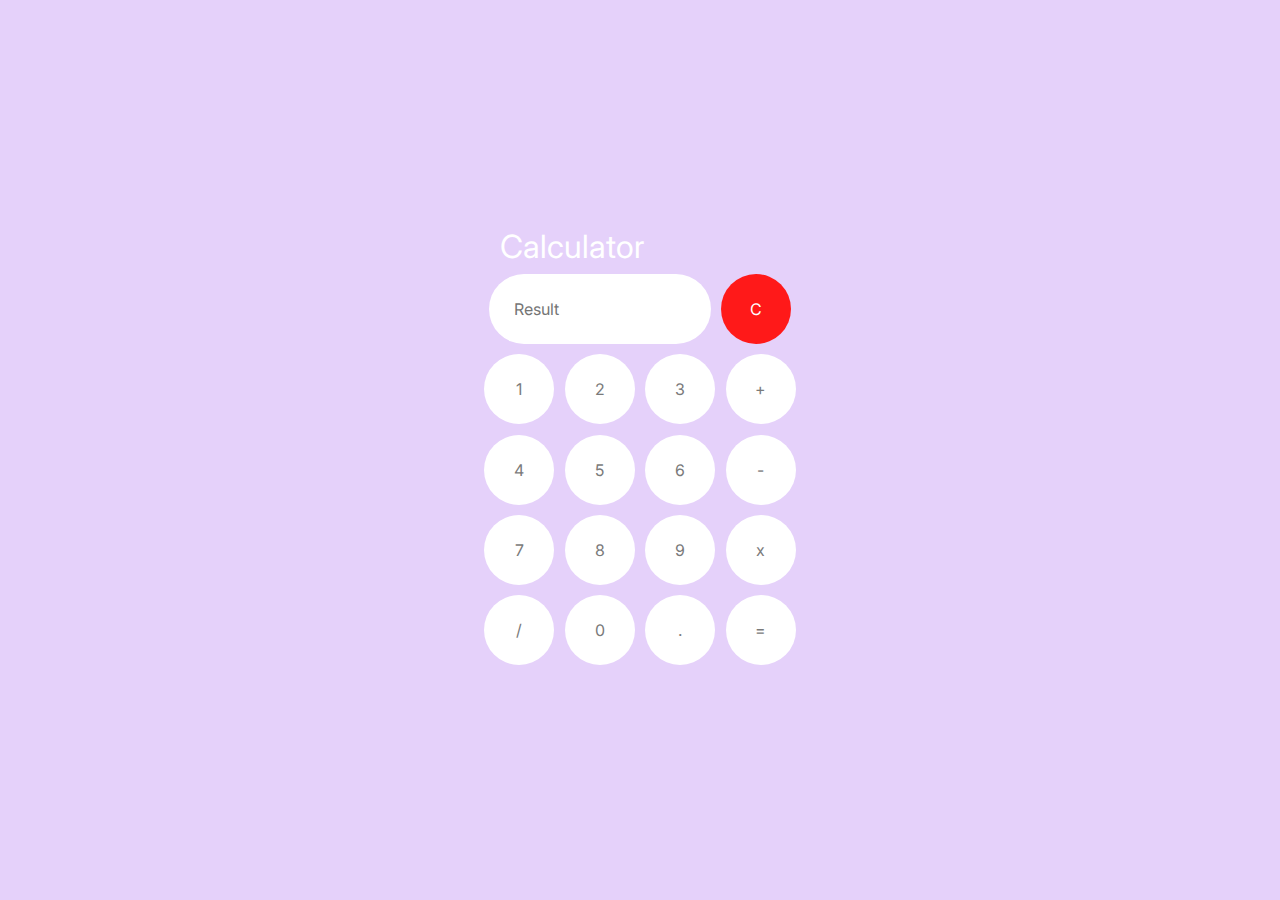
<file: oibsip_Task 1/index.html>
<!DOCTYPE html>
<html lang="en">

<head>
  <meta charset="utf-8" />
  <meta http-equiv="X-UA-Compatible" content="IE=edge" />
  <title>Calculator</title>
  <meta name="description" content="Simple Calculator With Dark Mode." />
  <meta name="viewport" content="width=device-width, initial-scale=1" />
  <link rel="icon" type="image/x-icon" href="assets/calculator.ico">
  <link rel="stylesheet" href="light.css" id="theme" />
  <link rel="preconnect" href="https://fonts.googleapis.com">
  <link rel="preconnect" href="https://fonts.gstatic.com" crossorigin>
  <link href="https://fonts.googleapis.com/css2?family=Inter:wght@300;400&display=swap" rel="stylesheet">
</head>

<body>
  <div class="wrapper">
    <div class="container">
      <div class="header-container">
        <!-- This heading also notifies about the theme change.-->
        <h1 id="toast"style="color:white;"> Calculator</h1>
        
      </div>
      <div class="first-row">
        <input type="text" name="result" id="result" placeholder="Result" readonly />
        <input type="button" value="C" onclick="result.value=''" id="clear-button" />
      </div>
      <div class="second-row">
        <input type="button" value="1" onclick="liveScreen(1)" />
        <input type="button" value="2" onclick="liveScreen(2)" />
        <input type="button" value="3" onclick="liveScreen(3)" />
        <input type="button" value="+" onclick="liveScreen('+')" />
      </div>
      <div class="third-row">
        <input type="button" value="4" onclick=" liveScreen(4)" />
        <input type="button" value="5" onclick=" liveScreen(5)" />
        <input type="button" value="6" onclick=" liveScreen(6)" />
        <input type="button" value="-" onclick="liveScreen('-')" />
      </div>
      <div class="fourth-row">
        <input type="button" value="7" onclick="liveScreen(7)" />
        <input type="button" value="8" onclick="liveScreen(8)" />
        <input type="button" value="9" onclick=" liveScreen(9)" />
        <input type="button" value="x" onclick="liveScreen('*')" />
      </div>
      <div class="fifth-row">
        <input type="button" value="/" onclick="liveScreen('/')" />
        <input type="button" value="0" onclick="liveScreen(0)" />
        <input type="button" value="." onclick="liveScreen('.')" />
        <input type="button" value="=" onclick="calculate(result.value)" />
      </div>
    </div>
  </div>
  <script src="calc.js">
  </script>
</body>

</html>
</file>
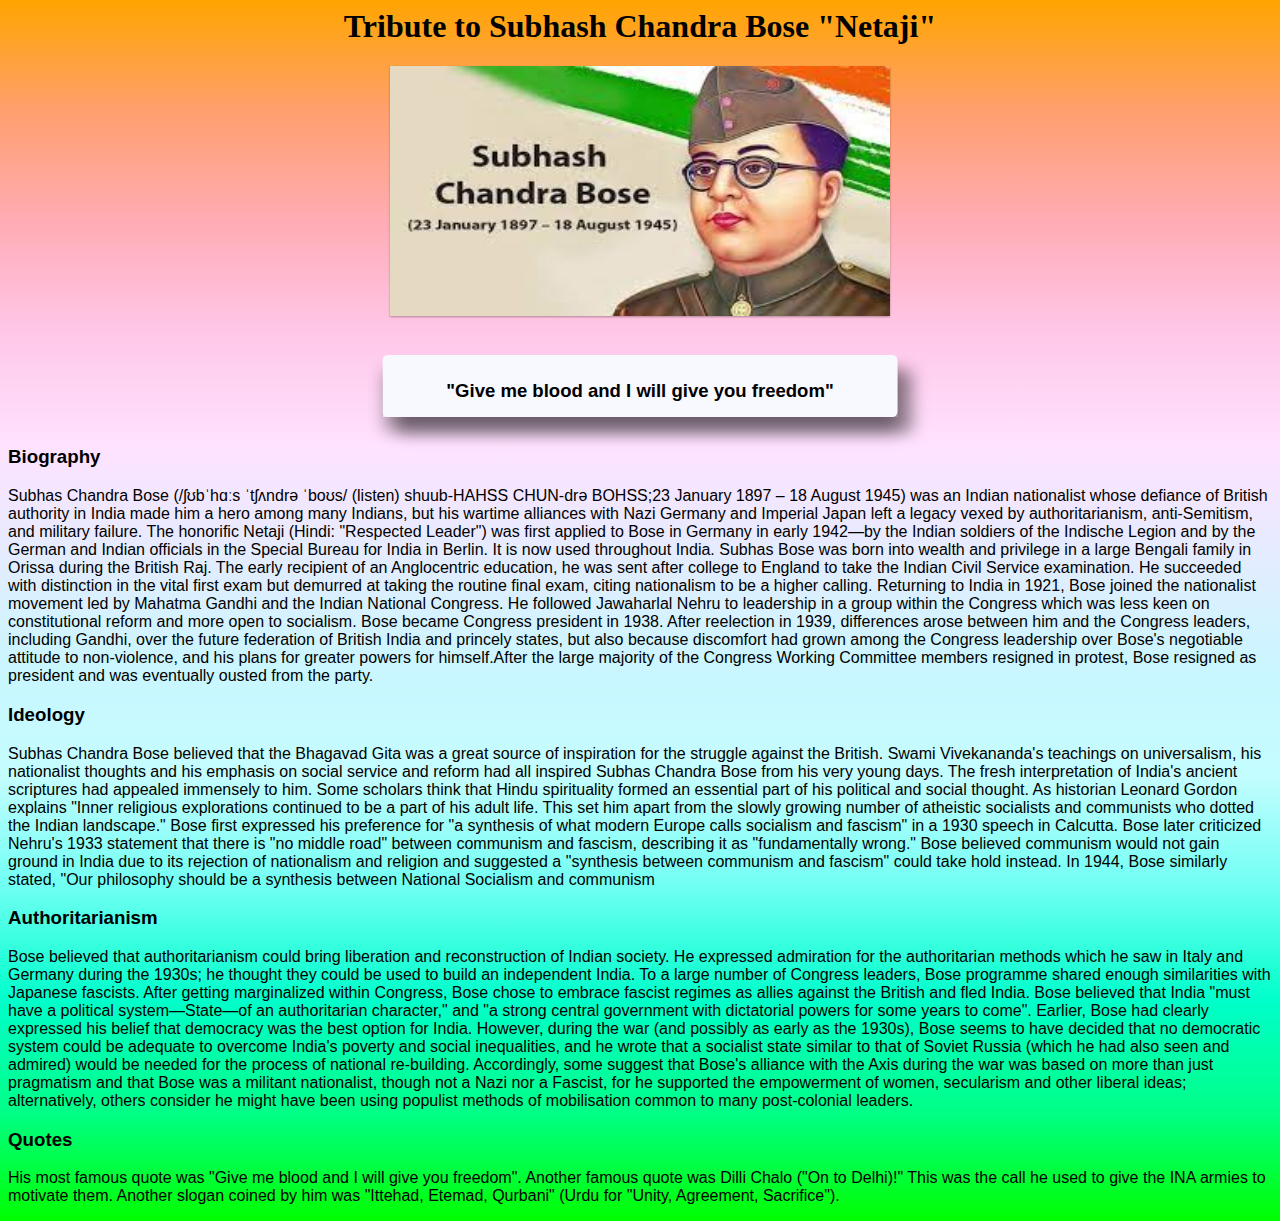
<file: oibsip_Task 2/index.html>
<html lang="en">

<head>
    <meta charset="UTF-8">
    <meta http-equiv="X-UA-Compatible" content="IE=edge">
    <meta name="viewport" content="width=device-width, initial-scale=1.0">
    <title>Tribute Page</title>
    <link rel="stylesheet" href="style.css">
</head>

<body>
    <center>
        <h1>Tribute to Subhash Chandra Bose "Netaji"</h1>
        <img  class="lift-animation" id="image" src="scb.jpg" height="250" width="500">
        <blockquote class="lift-animation">
            <h2 >"Give me blood and I will give you freedom"</h2>
        </blockquote>
        
    </center><div class="bio">
    <h3>Biography</h3>
    <p class="bio">Subhas Chandra Bose (/ʃʊbˈhɑːs ˈtʃʌndrə ˈboʊs/ (listen) shuub-HAHSS CHUN-drə BOHSS;23 January 1897 – 18
        August 1945) was an Indian nationalist whose defiance of British authority in India made him a hero among many
        Indians, but his wartime alliances with Nazi Germany and Imperial Japan left a legacy vexed by authoritarianism,
        anti-Semitism, and military failure. The honorific Netaji (Hindi: "Respected Leader") was first applied to Bose
        in Germany in early 1942—by the Indian soldiers of the Indische Legion and by the German and Indian officials in
        the Special Bureau for India in Berlin. It is now used throughout India.

        Subhas Bose was born into wealth and privilege in a large Bengali family in Orissa during the British Raj. The
        early recipient of an Anglocentric education, he was sent after college to England to take the Indian Civil
        Service examination. He succeeded with distinction in the vital first exam but demurred at taking the routine
        final exam, citing nationalism to be a higher calling. Returning to India in 1921, Bose joined the nationalist
        movement led by Mahatma Gandhi and the Indian National Congress. He followed Jawaharlal Nehru to leadership in a
        group within the Congress which was less keen on constitutional reform and more open to socialism. Bose became
        Congress president in 1938. After reelection in 1939, differences arose between him and the Congress leaders,
        including Gandhi, over the future federation of British India and princely states, but also because discomfort
        had grown among the Congress leadership over Bose's negotiable attitude to non-violence, and his plans for
        greater powers for himself.After the large majority of the Congress Working Committee members resigned in
        protest, Bose resigned as president and was eventually ousted from the party.</p>
    <h3>Ideology</h3>
    <p>Subhas Chandra Bose believed that the Bhagavad Gita was a great source of inspiration for the struggle against
        the British. Swami Vivekananda's teachings on universalism, his nationalist thoughts and his emphasis on
        social service and reform had all inspired Subhas Chandra Bose from his very young days. The fresh
        interpretation of India's ancient scriptures had appealed immensely to him. Some scholars think that Hindu
        spirituality formed an essential part of his political and social thought. As historian Leonard Gordon
        explains "Inner religious explorations continued to be a part of his adult life. This set him apart from the
        slowly growing number of atheistic socialists and communists who dotted the Indian landscape."

        Bose first expressed his preference for "a synthesis of what modern Europe calls socialism and fascism" in a
        1930 speech in Calcutta. Bose later criticized Nehru's 1933 statement that there is "no middle road"
        between communism and fascism, describing it as "fundamentally wrong." Bose believed communism would not gain
        ground in India due to its rejection of nationalism and religion and suggested a "synthesis between communism
        and fascism" could take hold instead. In 1944, Bose similarly stated, "Our philosophy should be a synthesis
        between National Socialism and communism</p>
    <h3>Authoritarianism</h3>
    <p>Bose believed that authoritarianism could bring liberation and reconstruction of Indian society. He
        expressed admiration for the authoritarian methods which he saw in Italy and Germany during the 1930s; he
        thought they could be used to build an independent India.

        To a large number of Congress leaders, Bose programme shared enough similarities with Japanese fascists.
        After getting marginalized within Congress, Bose chose to embrace fascist regimes as allies against the British
        and fled India. Bose believed that India "must have a political system—State—of an authoritarian
        character," and "a strong central government with dictatorial powers for some years to come".

        Earlier, Bose had clearly expressed his belief that democracy was the best option for India. However,
        during the war (and possibly as early as the 1930s), Bose seems to have decided that no democratic system could
        be adequate to overcome India's poverty and social inequalities, and he wrote that a socialist state similar to
        that of Soviet Russia (which he had also seen and admired) would be needed for the process of national
        re-building. Accordingly, some suggest that Bose's alliance with the Axis during the war was based on
        more than just pragmatism and that Bose was a militant nationalist, though not a Nazi nor a Fascist, for he
        supported the empowerment of women, secularism and other liberal ideas; alternatively, others consider he might
        have been using populist methods of mobilisation common to many post-colonial leaders.</p>
    <h3>Quotes</h3>
    <p>His most famous quote was "Give me blood and I will give you freedom". Another famous quote was Dilli Chalo
        ("On to Delhi)!" This was the call he used to give the INA armies to motivate them. Another slogan coined by him
        was "Ittehad, Etemad, Qurbani" (Urdu for "Unity, Agreement, Sacrifice").</p>
    </div>




</body>

</html>
</file>
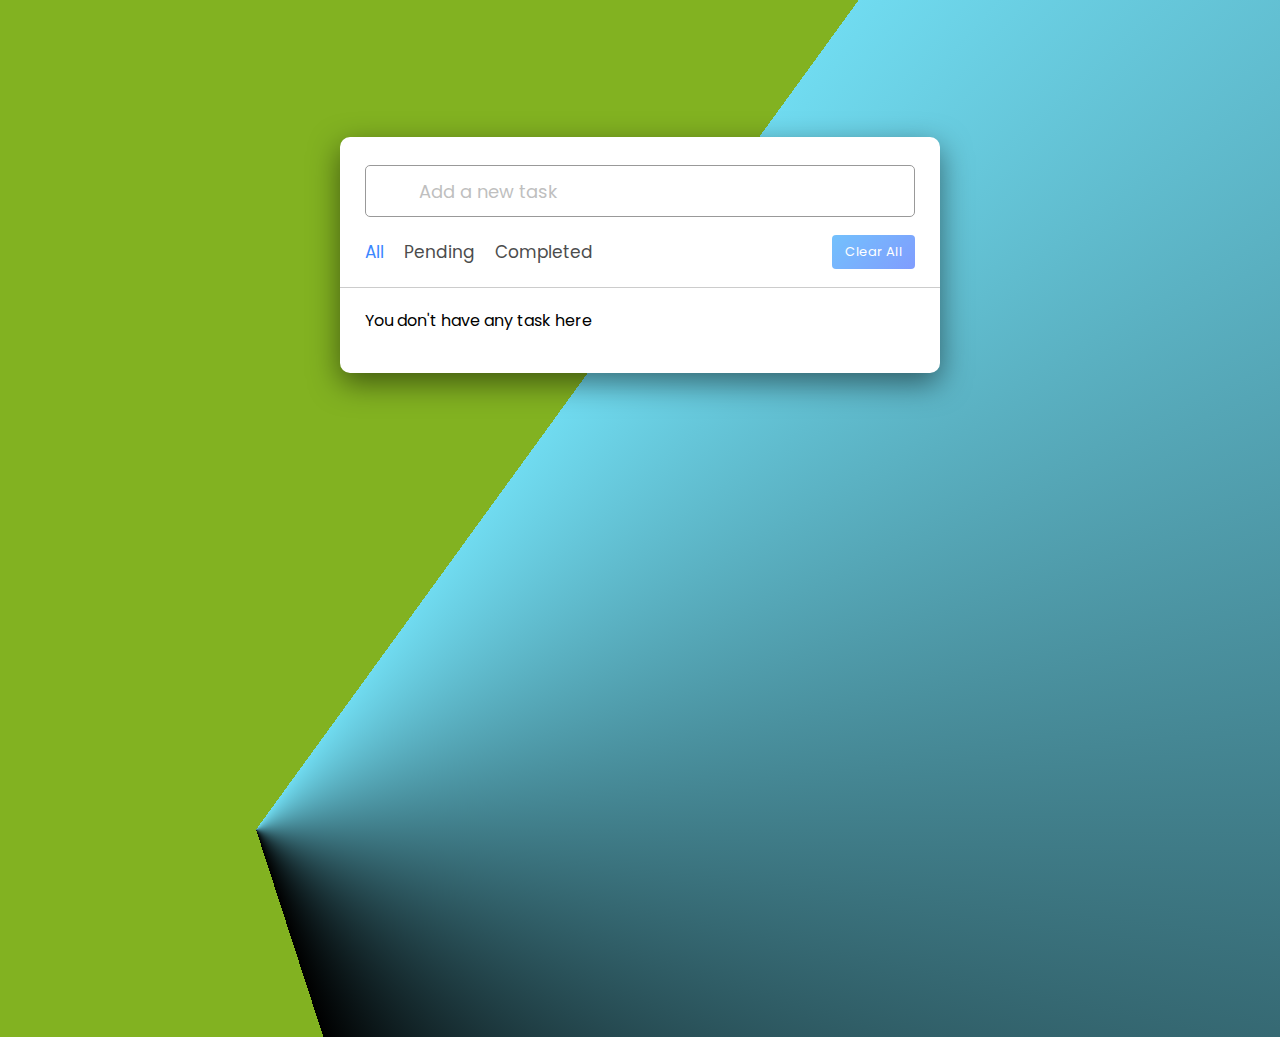
<file: oibsip_Task 3/index.html>
<!DOCTYPE html>
<html lang="en" dir="ltr">

<head>
  <meta charset="utf-8">
  <title>To-do List App </title>
  <link rel="stylesheet" href="style.css">
  <link rel="stylesheet" href="https://unicons.iconscout.com/release/v4.0.0/css/line.css">
</head>

<body>
  <div class="wrapper">
    <div class="task-input">
      <!-- <img src="" alt="icon">-->
      <input type="text" placeholder="Add a new task">
    </div>
    <div class="controls">
      <div class="filters">
        <span class="active" id="all">All</span>
        <span id="pending">Pending</span>
        <span id="completed">Completed</span>
      </div>
      <button class="clear-btn">Clear All</button>
    </div>
    <ul class="task-box"></ul>
  </div>

  <script src="script.js"></script>

</body>

</html>
</file>
<file: oibsip_Task 2/style.css>
body{
    background-image: linear-gradient(to bottom, #ffa500, #ff9f6e, #ffacb5, #ffc7e8, #ffe2ff, #e4ecff, #caf6ff, #c3fdff, #6efff3, #00ffcb, #00ff89, #00ff00);
}
.bio {
    font-family: Noto Sans JP, sans-serif;
  }
.lift-animation {
    box-shadow: 0 1px 2px rgba(0, 0, 0, 0.322);
    -webkit-transition: all 0.6s cubic-bezier(0.165, 0.84, 0.44, 1);
    transition: all 0.6s cubic-bezier(0.165, 0.84, 0.44, 1);
    margin-bottom: 30px;
  }
  .lift-animation::after {
    content: "";
    position: absolute;
    z-index: -1;
    top: 0;
    left: 0;
    width: 100%;
    height: 100%;
    box-shadow: 0 15px 15px rgba(0, 0, 0, 0.322);
    opacity: 0;
    -webkit-transition: all 0.6s cubic-bezier(0.165, 0.84, 0.44, 1);
    transition: all 0.6s cubic-bezier(0.165, 0.84, 0.44, 1);
  }
  .lift-animation:hover {
    box-shadow: 15px 15px 15px rgba(0, 0, 0, 0.377);
    -webkit-transform: scale(1.03, 1.03);
    transform: scale(1.03, 1.03);
  }
  .lift-animation:hover::after {
    opacity: 1;
  }
  blockquote {
    font-family: Special Elite, sans-serif;
    font-size: 0.75rem;
    background-color: ghostwhite;
    margin: 10px 3% 0 3%;
    padding: 10px 0% 20px 0%;
    max-width: 500px;
    height: 30px;
    border-radius: 5px;

  }
</file>
<file: oibsip_Task 3/style.css>
@import url('https://fonts.googleapis.com/css2?family=Poppins:wght@400;500;600;700&display=swap');

* {
  margin: 0;
  padding: 0;
  box-sizing: border-box;
  font-family: 'Poppins', sans-serif;
}

body {
  width: 100%;
  height: 100vh;
  overflow: hidden;
  /* background: linear-gradient(135deg, #a14aff, #2dfe49); */
  /* background: conic-gradient(red, orange, yellow, green, blue); */
  background-image: conic-gradient(from 36deg at 20% 80%, rgb(112, 219, 240) 0%, #000000 35%, rgb(130, 178, 33) 30%);
}

::selection {
  color: #fff;
  background: #3C87FF;
}

.wrapper {
  max-width: 600px;
  padding: 28px 0 30px;
  margin: 137px auto;
  background: white;
  /* background: conic-gradient(rgb(180, 18, 255), rgb(255, 0, 136), rgb(149, 149, 70), rgb(138, 225, 138), blue); */
  border-radius: 10px;
  box-shadow: 0 10px 30px rgba(0, 0, 0, 0.5);
  margin-bottom: 10%;
}

.task-input {
  height: 52px;
  padding: 0 25px;
  position: relative;
}

.task-input img {
  top: 50%;
  position: absolute;
  transform: translate(17px, -50%);
}

.task-input input {
  height: 100%;
  width: 100%;
  outline: none;
  font-size: 18px;
  border-radius: 5px;
  padding: 0 20px 0 53px;
  border: 1px solid #999;
}

.task-input input:focus,
.task-input input.active {
  padding-left: 52px;
  border: 2px solid #3C87FF;
}

.task-input input::placeholder {
  color: #bfbfbf;
}

.controls,
li {
  display: flex;
  align-items: center;
  justify-content: space-between;
}

.controls {
  padding: 18px 25px;
  border-bottom: 1px solid #ccc;
}

.filters span {
  margin: 0 8px;
  font-size: 17px;
  color: #4c4d4d;
  cursor: pointer;
}

.filters span:first-child {
  margin-left: 0;
}

.filters span.active {
  color: #3C87FF;
}

.controls .clear-btn {
  border: none;
  opacity: 0.6;
  outline: none;
  color: #fff;
  cursor: pointer;
  font-size: 13px;
  padding: 7px 13px;
  border-radius: 4px;
  letter-spacing: 0.3px;
  pointer-events: none;
  transition: transform 0.25s ease;
  background: linear-gradient(135deg, #1798fb 0%, #2D5CFE 100%);
}

.clear-btn.active {
  opacity: 0.9;
  pointer-events: auto;
}

.clear-btn:active {
  transform: scale(0.93);
}

.task-box {
  margin-top: 20px;
  margin-right: 5px;
  padding: 0 20px 10px 25px;
}

.task-box.overflow {
  overflow-y: auto;
  max-height: 300px;
}

.task-box::-webkit-scrollbar {
  width: 5px;
}

.task-box::-webkit-scrollbar-track {
  background: #f1f1f1;
  border-radius: 25px;
}

.task-box::-webkit-scrollbar-thumb {
  background: #e6e6e6;
  border-radius: 25px;
}

.task-box .task {
  list-style: none;
  font-size: 17px;
  margin-bottom: 18px;
  padding-bottom: 16px;
  align-items: flex-start;
  border-bottom: 1px solid #ccc;
}

.task-box .task:last-child {
  margin-bottom: 0;
  border-bottom: 0;
  padding-bottom: 0;
}

.task-box .task label {
  display: flex;
  align-items: flex-start;
}

.task label input {
  margin-top: 7px;
  accent-color: #3C87FF;
}

.task label p {
  user-select: none;
  margin-left: 12px;
  word-wrap: break-word;
}

.task label p.checked {
  text-decoration: line-through;
}

.task-box .settings {
  position: relative;
}

.settings :where(i, li) {
  cursor: pointer;
}

.settings .task-menu {
  z-index: 10;
  right: -5px;
  bottom: -65px;
  padding: 5px 0;
  background: #fff;
  position: absolute;
  border-radius: 4px;
  transform: scale(0);
  transform-origin: top right;
  box-shadow: 0 0 6px rgba(0, 0, 0, 0.15);
  transition: transform 0.2s ease;
}

.task-box .task:last-child .task-menu {
  bottom: 0;
  transform-origin: bottom right;
}

.task-box .task:first-child .task-menu {
  bottom: -65px;
  transform-origin: top right;
}

.task-menu.show {
  transform: scale(1);
}

.task-menu li {
  height: 25px;
  font-size: 16px;
  margin-bottom: 2px;
  padding: 17px 15px;
  cursor: pointer;
  justify-content: flex-start;
}

.task-menu li:last-child {
  margin-bottom: 0;
}

.settings li:hover {
  background: #f5f5f5;
}

.settings li i {
  padding-right: 8px;
}

@media (max-width: 400px) {
  body {
    padding: 0 10px;
  }

  .wrapper {
    padding: 20px 0;
  }

  .filters span {
    margin: 0 5px;
  }

  .task-input {
    padding: 0 20px;
  }

  .controls {
    padding: 18px 20px;
  }

  .task-box {
    margin-top: 20px;
    margin-right: 5px;
    padding: 0 15px 10px 20px;
  }

  .task label input {
    margin-top: 4px;
  }
}
</file>
<file: oibsip_Task 1/light.css>
/* CSS Reset & Global Styles */
* {
    box-sizing: border-box;
    padding: 0;
    margin: 0;
    font-family: Inter, -apple-system, BlinkMacSystemFont, 'Segoe UI', 'Open Sans';
    -webkit-appearance: none;
  }
  
  .wrapper {
    height: 100vh;
    width: 100%;
    display: flex;
    justify-content: center;
    flex-direction: column;
    align-items: center;
    background-color: #E5D1FA;
    transition: 0.8s all;
  }
  
  h1 {
    margin-bottom: 1.5%;
    color: #fff;
    font-weight: normal;
  }
  
  .container {
    width: 350px;
    display: flex;
    justify-content: center;
    flex-direction: column;
    align-items: center;
  }
  
  .header-container {
    display: flex;
    justify-content: space-between;
    align-items: center;
    width: 80%;
  }
  
  .top-buttons {
    display: flex;
    align-items: center;
  }
  
  input {
    padding: 25px;
    color: rgb(87, 87, 87);
    font-size: 1em;
    cursor: pointer;
    width: 70px;
    background-color: #fff;
    border: none;
    outline: none;
    border-radius: 100px;
    margin: 0.2em;
  }
  
  .first-row,
  .second-row,
  .third-row,
  .fourth-row,
  .fifth-row {
    margin-bottom: 4px;
  }
  
  input[type="button"] {
    color: rgb(122, 122, 122);
  }
  
  input[type="text"] {
    background-color: rgb(255, 255, 255);
    width: 222.5px;
  }
  
  input[type="button"]:hover {
    background-color: rgb(37, 35, 59);
    color: #fff;
  }
  
  #clear-button {
    color: #fff;
    background-color: rgb(255, 25, 25);
  }
  
  a {
    text-decoration: none;
    color: #fff;
  }
  
  #github-icon {
    margin-right: 10px;
  }
  
  .theme-button {
    all: unset;
    cursor: pointer;
  }
</file>
